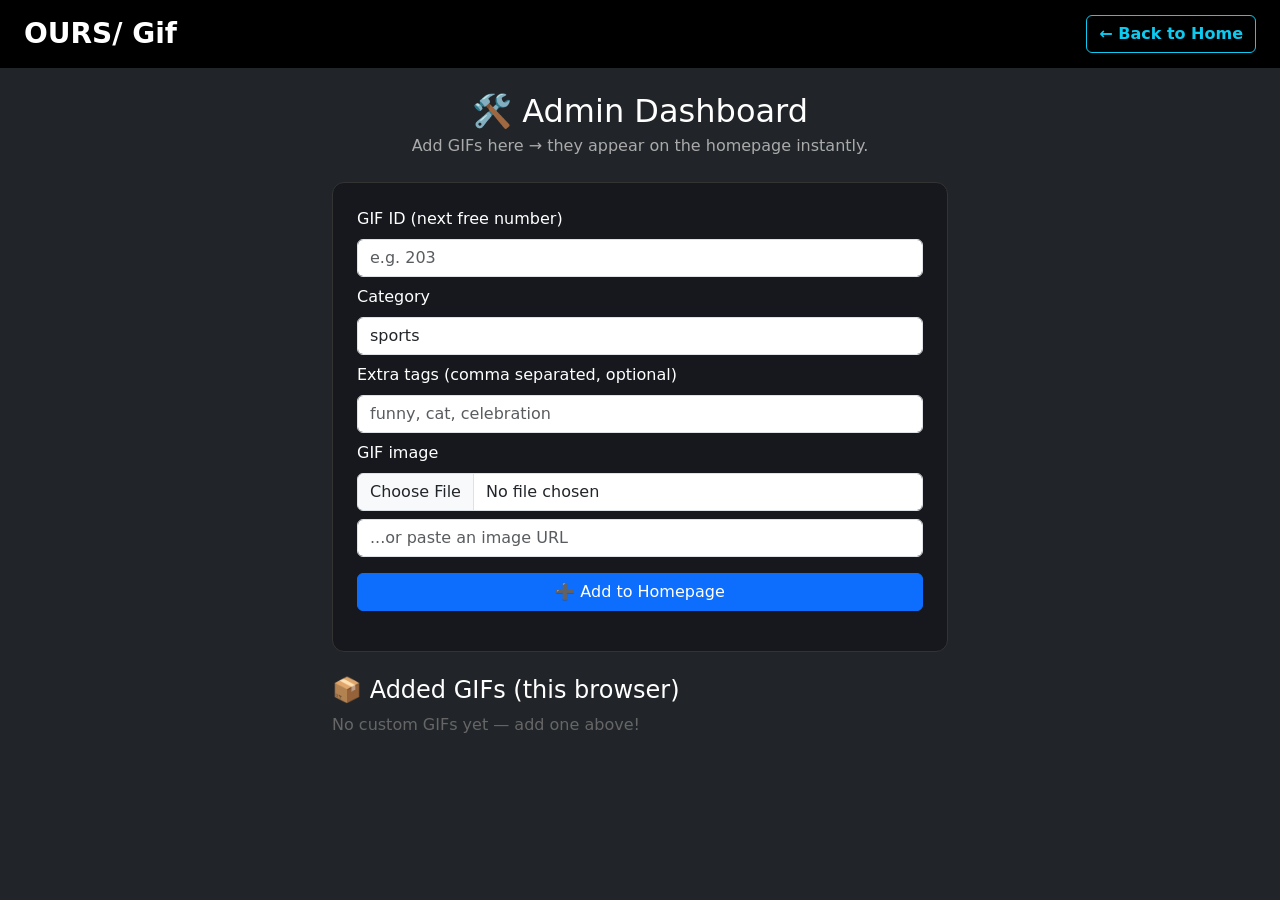
<file: dashboard.html>
<!DOCTYPE html>
<html lang="en">
<head>
    <meta charset="UTF-8">
    <meta name="viewport" content="width=device-width, initial-scale=1.0">
    <link href="https://cdn.jsdelivr.net/npm/bootstrap@5.3.0/dist/css/bootstrap.min.css" rel="stylesheet">
    <link href="style.css" rel="stylesheet">
    <script async src="https://pagead2.googlesyndication.com/pagead/js/adsbygoogle.js?client=ca-pub-7983220586204495"
     crossorigin="anonymous"></script>
    <title>OURS / Gif — 🛠️ Dashboard</title>
<base target="_blank">
</head>
<body class="bg-dark text-white">
    <nav class="navbar navbar-dark bg-black py-2 px-4">
        <a class="navbar-brand fw-bold fs-3" href="index.html">OURS/ Gif</a>
        <a class="btn btn-outline-info fw-bold" href="index.html">← Back to Home</a>
    </nav>

    <div class="container py-4" style="max-width:640px;">
        <h2 class="text-center mb-1">🛠️ Admin Dashboard</h2>
        <p class="text-center mb-4" style="color:#aaa;">Add GIFs here → they appear on the homepage instantly.</p>

        <div class="creator-panel" style="display:block; max-width:100%;">
            <div class="mb-2">
                <label class="form-label">GIF ID (next free number)</label>
                <input type="number" id="dash-id" class="form-control" placeholder="e.g. 203">
            </div>
            <div class="mb-2">
                <label class="form-label">Category</label>
                <select id="dash-cat" class="form-control">
                    <option>sports</option><option>animals</option><option>memes</option>
                    <option>happy</option><option>sad</option><option>love</option>
                    <option>anime</option><option>gaming</option><option>music</option>
                    <option>cartoons</option><option>movies</option><option>nature</option>
                </select>
            </div>
            <div class="mb-2">
                <label class="form-label">Extra tags (comma separated, optional)</label>
                <input type="text" id="dash-tags" class="form-control" placeholder="funny, cat, celebration">
            </div>
            <div class="mb-3">
                <label class="form-label">GIF image</label>
                <input type="file" id="dash-file" class="form-control mb-2" accept="image/gif,image/webp,image/png,image/jpeg">
                <input type="text" id="dash-url" class="form-control" placeholder="...or paste an image URL">
            </div>
            <button class="btn btn-primary w-100" onclick="addGif()">➕ Add to Homepage</button>
            <p id="dash-status" class="text-center mt-2" style="color:#aaa; font-size:14px;"></p>
        </div>

        <h4 class="mt-4 mb-2">📦 Added GIFs (this browser)</h4>
        <div id="dash-list"></div>
    </div>

    <script>
        /* ===== IndexedDB storage (handles BIG files, unlike localStorage) ===== */
        const MAX_MB = 20;
        const idb = {
            db: null,
            open() {
                return new Promise((res, rej) => {
                    const r = indexedDB.open('oursgif-db', 1);
                    r.onupgradeneeded = () => r.result.createObjectStore('gifs', { keyPath: 'id' });
                    r.onsuccess = () => { idb.db = r.result; res(); };
                    r.onerror = () => rej(r.error);
                });
            },
            all() { return new Promise(res => {
                const t = idb.db.transaction('gifs').objectStore('gifs').getAll();
                t.onsuccess = () => res(t.result || []);
            }); },
            put(g) { return new Promise(res => {
                const t = idb.db.transaction('gifs', 'readwrite').objectStore('gifs').put(g);
                t.onsuccess = res;
            }); },
            del(id) { return new Promise(res => {
                const t = idb.db.transaction('gifs', 'readwrite').objectStore('gifs').delete(id);
                t.onsuccess = res;
            }); }
        };

        // Migrate old localStorage items (if any) into IndexedDB, once
        async function migrate() {
            const old = JSON.parse(localStorage.getItem('customGifs') || '[]');
            for (const g of old) await idb.put(g);
            if (old.length) localStorage.removeItem('customGifs');
        }

        async function init() {
            await idb.open();
            await migrate();
            renderList();
        }

        async function addGif() {
            const id = document.getElementById('dash-id').value.trim();
            const cat = document.getElementById('dash-cat').value;
            const tags = document.getElementById('dash-tags').value.split(',').map(t => t.trim().toLowerCase()).filter(Boolean);
            const url = document.getElementById('dash-url').value.trim();
            const file = document.getElementById('dash-file').files[0];
            const status = document.getElementById('dash-status');

            if (!id) { status.textContent = '❌ Enter an ID.'; return; }
            if (!url && !file) { status.textContent = '❌ Provide a file or URL.'; return; }

            const save = async (src) => {
                // Validate the image actually loads before saving
                const valid = await new Promise(res => {
                    const test = new Image();
                    test.onload = () => res(true);
                    test.onerror = () => res(false);
                    test.src = src;
                });
                if (!valid) {
                    status.style.color = '#ff5555';
                    status.textContent = '❌ That image would not load. Use "Copy image address" from the GIF (direct .gif/.webp link), or upload the file.';
                    return;
                }
                await idb.put({ id, cat, tags, src });
                status.style.color = '#28a745';
                status.textContent = '✅ Added ID ' + id + ' — check the homepage!';
                ['dash-id','dash-tags','dash-url','dash-file'].forEach(i => document.getElementById(i).value = '');
                renderList();
            };

            if (file) {
                if (file.size > MAX_MB * 1024 * 1024) {
                    status.style.color = '#ff5555';
                    status.textContent = '❌ Too big (max ' + MAX_MB + 'MB). Tip: compress at ezgif.com, or use a URL.';
                    return;
                }
                const reader = new FileReader();
                reader.onload = e => save(e.target.result);
                reader.readAsDataURL(file);
            } else await save(url);
        }

        async function removeGif(id) {
            await idb.del(id);
            renderList();
        }

        async function renderList() {
            const gifs = await idb.all();
            document.getElementById('dash-list').innerHTML = gifs.length ? gifs.map(g => `
                <div class="d-flex align-items-center gap-3 mb-2 p-2" style="background:#16181d; border-radius:8px;">
                    <img src="${g.src}" style="height:48px; width:64px; object-fit:cover; border-radius:6px;">
                    <div style="flex:1;"><b>ID: ${g.id}</b> · ${g.cat} ${g.tags && g.tags.length ? '· ' + g.tags.join(', ') : ''}</div>
                    <button class="btn btn-sm btn-danger" onclick="removeGif('${g.id}')">🗑️</button>
                </div>`).join('')
                : '<p style="color:#666;">No custom GIFs yet — add one above!</p>';
        }
        init();
    </script>
  <script async src="https://googlesyndication.com" crossorigin="anonymous"></script>
 <script async src="https://pagead2.googlesyndication.com/pagead/js/adsbygoogle.js?client=ca-pub-7983220586204495"
     crossorigin="anonymous"></script>
</body>
</html>
</file>
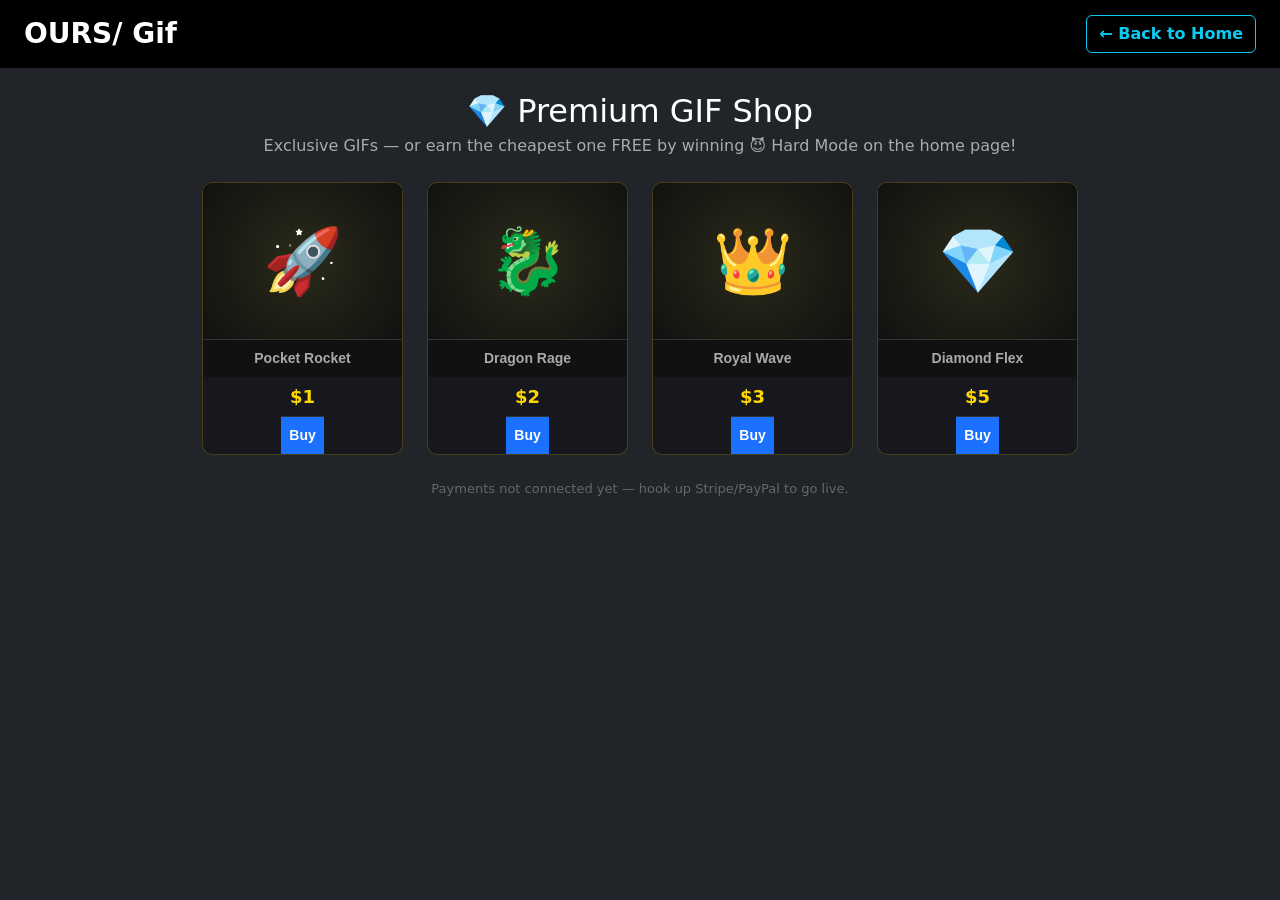
<file: premium.html>
<!DOCTYPE html>
<html lang="en">
<head>
    <meta charset="UTF-8">
    <meta name="viewport" content="width=device-width, initial-scale=1.0">
    <link href="https://cdn.jsdelivr.net/npm/bootstrap@5.3.0/dist/css/bootstrap.min.css" rel="stylesheet">
    <link href="style.css" rel="stylesheet">
    <script defer src="https://cdn.jsdelivr.net/npm/bootstrap@5.3.0/dist/js/bootstrap.bundle.min.js"></script>
    <title>OURS / Gif — 💎 Premium</title>
<base target="_blank">
</head>
<body class="bg-dark text-white">
    <nav class="navbar navbar-dark bg-black py-2 px-4">
        <a class="navbar-brand fw-bold fs-3" href="index.html">OURS/ Gif</a>
        <a class="btn btn-outline-info fw-bold" href="index.html">← Back to Home</a>
    </nav>

    <div class="container py-4" style="max-width:900px;">
        <h2 class="text-center mb-1">💎 Premium GIF Shop</h2>
        <p class="text-center mb-4" style="color:#aaa;">Exclusive GIFs — or earn the cheapest one FREE by winning 😈 Hard Mode on the home page!</p>
        <div id="earned-banner" class="alert alert-warning text-center" style="display:none;">
            🏆 You earned <b>Pocket Rocket ($1)</b> FREE with your Hard Mode win!
        </div>

        <div class="row g-4" id="premium-grid">
            <!-- Shop items: price low → high -->
            <div class="col-6 col-md-3"><div class="premium-card" data-price="1">
                <div class="premium-img">🚀</div><div class="item-id-label">Pocket Rocket</div>
                <div class="premium-price">$1</div><button class="copy-btn buy-btn" data-item="Pocket Rocket">Buy</button>
                <div class="owned-tag" style="display:none;">✅ OWNED</div></div></div>
            <div class="col-6 col-md-3"><div class="premium-card" data-price="2">
                <div class="premium-img">🐉</div><div class="item-id-label">Dragon Rage</div>
                <div class="premium-price">$2</div><button class="copy-btn buy-btn" data-item="Dragon Rage">Buy</button>
                <div class="owned-tag" style="display:none;">✅ OWNED</div></div></div>
            <div class="col-6 col-md-3"><div class="premium-card" data-price="3">
                <div class="premium-img">👑</div><div class="item-id-label">Royal Wave</div>
                <div class="premium-price">$3</div><button class="copy-btn buy-btn" data-item="Royal Wave">Buy</button>
                <div class="owned-tag" style="display:none;">✅ OWNED</div></div></div>
            <div class="col-6 col-md-3"><div class="premium-card" data-price="5">
                <div class="premium-img">💎</div><div class="item-id-label">Diamond Flex</div>
                <div class="premium-price">$5</div><button class="copy-btn buy-btn" data-item="Diamond Flex">Buy</button>
                <div class="owned-tag" style="display:none;">✅ OWNED</div></div></div>
        </div>
        <p class="text-center mt-4" style="color:#666; font-size:13px;">Payments not connected yet — hook up Stripe/PayPal to go live.</p>
    </div>

    <script>
        // 🕹️ Easter egg: type "free" on this page to unlock everything (demo only)
        let buf = '';
        document.addEventListener('keydown', e => {
            if (e.target.tagName === 'INPUT') return;
            if (e.key.length === 1) {
                buf = (buf + e.key.toLowerCase()).slice(-6);
                if (buf.endsWith('free')) {
                    document.querySelectorAll('.premium-card').forEach(c => {
                        c.querySelector('.buy-btn').style.display = 'none';
                        c.querySelector('.owned-tag').style.display = 'block';
                    });
                    document.getElementById('earned-banner').style.display = 'block';
                }
            }
        });

        // Hard Mode winners get the CHEAPEST item ($1) free
        if (localStorage.getItem('premiumEarned') === '1') {
            document.getElementById('earned-banner').style.display = 'block';
            const first = document.querySelector('.premium-card');
            first.querySelector('.buy-btn').style.display = 'none';
            first.querySelector('.owned-tag').style.display = 'block';
        }
    </script>
</body>
</html>
</file>
<file: style.css>
/* Styling for GIPHY-style Mega Menu */
.mega-dropdown {
  background: linear-gradient(135deg, #1b70fe 0%, #00aaff 100%) !important;
  border-radius: 0 0 8px 8px !important;
  margin-top: 0 !important;
  position: absolute;
  left: 0;
  right: 0;
}

/* Category links in the dropdown grid */
.mega-link {
  display: block;
  color: #ffffff;
  font-weight: 700;
  font-size: 1.1rem;
  text-decoration: none;
  padding: 8px 0;
  transition: opacity 0.2s ease, transform 0.2s ease;
  cursor: pointer;
}

.mega-link:hover {
  color: #ffffff;
  opacity: 0.8;
  transform: translateX(4px);
}

/* Pointer arrow under active button */
.dropdown-toggle.show::after {
  content: '';
  position: absolute;
  bottom: -9px;
  left: 20px;
  border-left: 8px solid transparent;
  border-right: 8px solid transparent;
  border-bottom: 8px solid #1b70fe;
  display: block;
  width: 0;
  height: 0;
}

/* ===== Grid ===== */
.grid-container {
  display: grid;
  grid-template-columns: repeat(4, 1fr);
  gap: 20px;
  padding: 20px;
}

/* Styling for the card containers (dark, matches bg-dark theme) */
.grid-card {
  display: flex;
  flex-direction: column;
  background: #1a1a1a;
  border-radius: 8px;
  border: 1px solid #333;
  overflow: hidden;
}

.media-item {
  width: 100%;
  height: 200px;
  object-fit: cover;
}

/* ID Label Styling */
.item-id-label {
  padding: 8px;
  font-size: 14px;
  font-family: sans-serif;
  color: #aaa;
  background: #111;
  text-align: center;
  border-top: 1px solid #333;
}

/* Responsive design */
@media (max-width: 1024px) {
  .grid-container { grid-template-columns: repeat(2, 1fr); }
}
@media (max-width: 600px) {
  .grid-container { grid-template-columns: 1fr; }
  #search-bar { width: 90%; }
}

/* ===== Search bar ===== */
.search-wrapper {
  padding: 20px;
  text-align: center;
}
#search-bar {
  width: 50%;
  padding: 10px 15px;
  font-size: 16px;
  border: 2px solid #333;
  border-radius: 25px;
  outline: none;
  background: #1a1a1a;
  color: #fff;
}
#search-bar:focus {
  border-color: #007BFF;
}

/* ===== Copy button on each card ===== */
.copy-btn {
  padding: 8px;
  font-size: 14px;
  font-family: sans-serif;
  font-weight: 600;
  color: #fff;
  background: #1b70fe;
  border: none;
  border-top: 1px solid #333;
  cursor: pointer;
  transition: background 0.2s ease;
}
.copy-btn:hover {
  background: #00aaff;
}
.copy-btn.copied {
  background: #28a745;
}

/* ===== GIF Creator panel ===== */
.creator-panel {
  max-width: 560px;
  margin: 20px auto;
  padding: 24px;
  background: #16181d;
  border: 1px solid #333;
  border-radius: 12px;
}
.creator-controls label { color: #ccc; font-size: 14px; }

/* ===== Theater ===== */
.theater {
  display: none;
  position: fixed;
  inset: 0;
  background: rgba(0,0,0,0.92);
  z-index: 1050;
  flex-direction: column;
  align-items: center;
  justify-content: center;
  gap: 14px;
  padding: 20px;
}
.theater-img {
  max-width: 90vw;
  max-height: 65vh;
  border-radius: 12px;
  border: 1px solid #333;
  object-fit: contain;
  background: #000;
}
.theater-id { color: #aaa; font-size: 15px; }
.theater-actions { display: flex; gap: 10px; flex-wrap: wrap; justify-content: center; }
.theater-close {
  position: absolute;
  top: 18px; right: 24px;
  background: none; border: none;
  color: #fff; font-size: 30px;
  cursor: pointer;
}
.theater-close:hover { color: #00ccff; }

/* ===== Toast ===== */
.toast-msg {
  position: fixed;
  bottom: 26px; left: 50%;
  transform: translateX(-50%) translateY(80px);
  background: #1b70fe;
  color: #fff;
  padding: 10px 22px;
  border-radius: 25px;
  font-weight: 600;
  opacity: 0;
  transition: all 0.3s ease;
  z-index: 2000;
  pointer-events: none;
}
.toast-msg.show {
  opacity: 1;
  transform: translateX(-50%) translateY(0);
}

/* Cards feel clickable */
.grid-card { cursor: pointer; }

/* Highlight trending ID labels */
.item-id-label { font-weight: 600; }

/* ===== Battle ===== */
.battle-img { height: 200px; object-fit: cover; cursor: pointer; transition: transform 0.15s ease; border: 2px solid transparent; }
.battle-side:hover .battle-img { transform: scale(1.04); border-color: #00ccff; }

/* ===== Memory ===== */
.memory-grid {
  display: grid;
  grid-template-columns: repeat(4, 1fr);
  gap: 10px;
}
.mem-tile {
  position: relative;
  aspect-ratio: 1;
  background: #222;
  border: 1px solid #444;
  border-radius: 8px;
  cursor: pointer;
  overflow: hidden;
  display: flex;
  align-items: center;
  justify-content: center;
}
.mem-img { width: 100%; height: 100%; object-fit: cover; }
.mem-back { font-size: 28px; }

/* ===== Premium shop ===== */
.premium-card {
  background: #16181d; border: 1px solid #ffd70033; border-radius: 10px;
  overflow: hidden; text-align: center; position: relative;
}
.premium-img { font-size: 64px; padding: 30px 0; background: radial-gradient(circle, #2a2a1a, #111); }
.premium-price { color: #ffd700; font-weight: 700; padding: 6px; font-size: 18px; }
.owned-tag { color: #28a745; font-weight: 700; padding: 8px; }
</file>
